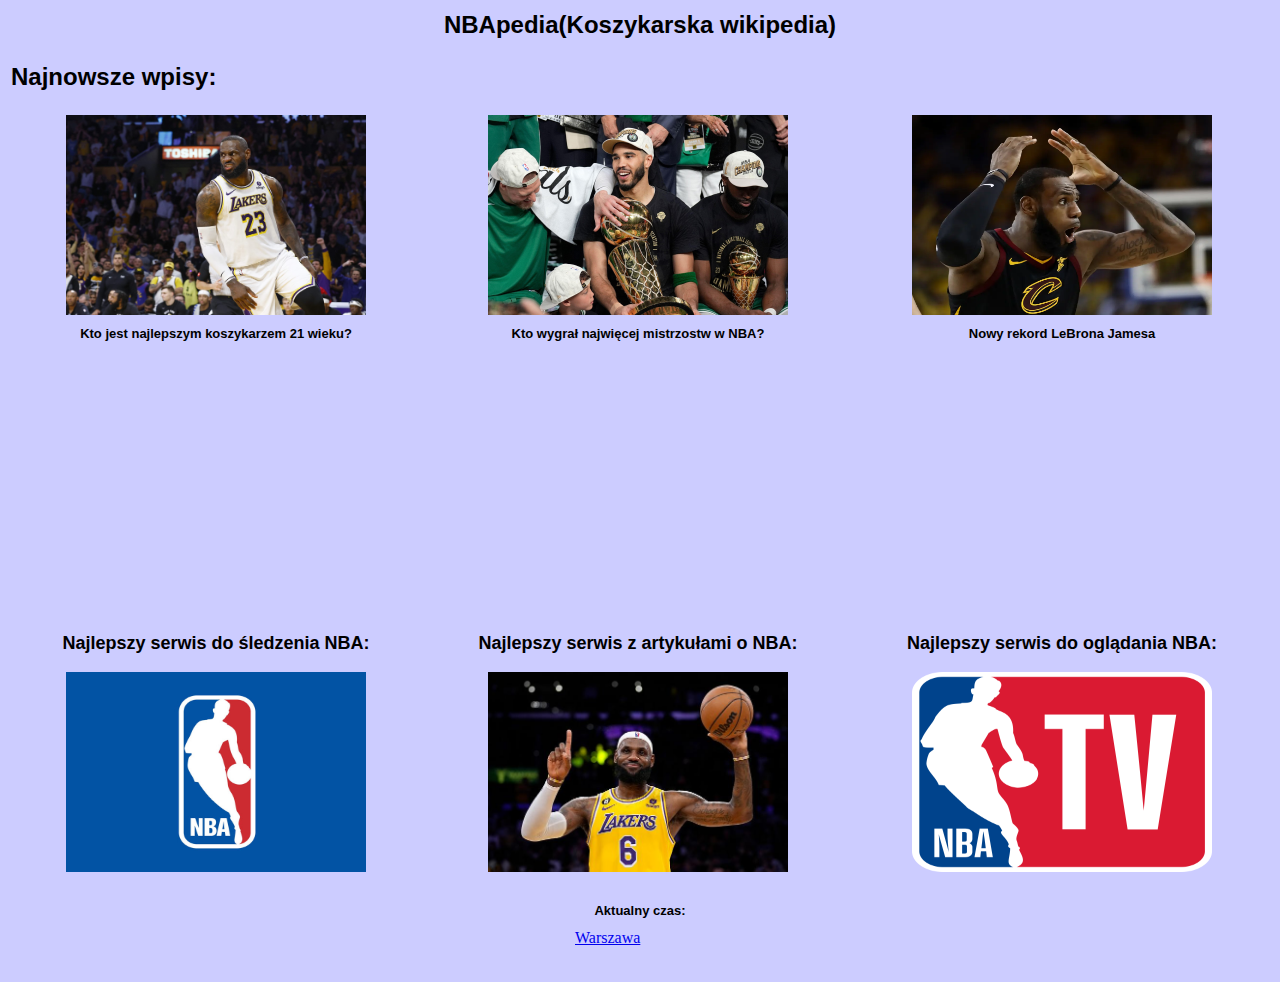
<file: index.html>
<html>
    <head>
        <title>
            NBApedia(Koszykarska wikipedia)
        </title>
        <link rel="stylesheet" type="text/css" href="style.css"        
    </head>
    <body bgcolor="#CCCCFF">
        
        <table border="0" height="100%" width="100%">
                
                <tr>
                        <td valign="top" height="50px" widht="1000px" colspan="3" ><center><h1><b>NBApedia(Koszykarska wikipedia)</b></h1></center></td>
                </tr>
                <tr>
                        <td colspan="3" valign="top" height="50px" widht="1000px">
                                <h1>Najnowsze wpisy:</h1>
                        </td>
                </tr>
                <tr>
                        <td valign="top" widht="30%" height="70%">
                                
                                <center><a href="najlepszykoszykarz.html"><img src="GettyImages-2150495509-1400x977.jpg" width="300px" height="200px"   border="0" class="thumbnail"></a></center>
                               <center><h2>Kto jest najlepszym koszykarzem 21 wieku?</h2></center>
                        </td>
                        <td valign="top" widht="30%" height="70%">  
                                <center><a href="mistostwanba.html"> <center><img src="Boston-Celtics.jpg" width="300px" height="200px" border="0" class="thumbnail"></a></center></center>
                                <center><h2>Kto wygrał najwięcej mistrzostw w NBA?</h2></center>
                        </td>
                        <td valign="top" widht="30%" height="70%">
                                <center><a href="rekordlebron.html"><center><img src="5b97efb12badb93c817e222b.jpg" width="300px" height="200px" border="0" class="thumbnail"></center></a></center>
                                <center><h2>Nowy rekord LeBrona Jamesa</h2></center> 
                        </td>
                
                        
                </tr>
                <tr>
                        <td valign="top" widht="30%" height="70%">
                                <h3><center>Najlepszy serwis do śledzenia NBA:</center></h3>
                                
                                <center><a href="https://www.nba.com/games"><center><img src="nba-logo.jpg"  width="300px" height="200px" border="0" class="thumbnail" ></center></a></center>
                        </td>
                        <td valign="top">
                                <h3><center>Najlepszy serwis z artykułami o NBA:</center></h3>
                                
                                <center><a href="https://probasket.pl/"><center><img src="z29442734Q,Thunder-Lakers-Basketball.jpg"  width="300px" height="200px" border="0" class="thumbnail"></center></a></center>
                        </td>
                        <td valign="top">
                                <h3><center>Najlepszy serwis do oglądania NBA:</center></h3>
                                
                                <center><a href="https://www.nba.com/league-pass-purchase  "><center><img src="NBA_TV.svg.jpg"  width="300px" height="200px" border="0"  class="thumbnail"></center></a></center>
                                
                        </td>
                </tr>       
        </table>
        <center><h2>Aktualny czas:</h2></center>
        <!-- clock widget start -->
<script type="text/javascript"> var css_file=document.createElement("link"); css_file.setAttribute("rel","stylesheet"); css_file.setAttribute("type","text/css"); css_file.setAttribute("href","https://s.bookcdn.com//css/cl/bw-cl-120x45.css?v=0.0.1"); document.getElementsByTagName("head")[0].appendChild(css_file); </script> <div id="tw_6_126128716"><div style="width:130px; height:45px; margin: 0 auto;"><a href="https://booked.com.pl/time/warsaw-326">Warszawa</a><br/></div></div> <script type="text/javascript"> function setWidgetData_126128716(data){ if(typeof(data) != 'undefined' && data.results.length > 0) { for(var i = 0; i < data.results.length; ++i) { var objMainBlock = ''; var params = data.results[i]; objMainBlock = document.getElementById('tw_'+params.widget_type+'_'+params.widget_id); if(objMainBlock !== null) objMainBlock.innerHTML = params.html_code; } } } var clock_timer_126128716 = -1; widgetSrc = "https://widgets.booked.net/time/info?ver=2;domid=594;type=6;id=126128716;scode=124;city_id=;wlangid=18;mode=1;details=0;background=ffffff;border_color=ffffff;color=333333;add_background=a0a1a1;add_color=08488d;head_color=333333;border=0;transparent=0"; var widgetUrl = location.href; widgetSrc += '&ref=' + widgetUrl; var wstrackId = ""; if (wstrackId) { widgetSrc += ';wstrackId=' + wstrackId + ';' } var timeBookedScript = document.createElement("script"); timeBookedScript.setAttribute("type", "text/javascript"); timeBookedScript.src = widgetSrc; document.body.appendChild(timeBookedScript); </script>
<!-- clock widget end -->

            <style>
    h1{     font-family: 'Gill Sans', 'Gill Sans MT', Calibri, 'Trebuchet MS', sans-serif;
            font-size: x-large;
            color: black;
    }
    h2{     font-family: "Neuehaasgrotesktext 400", sans-serif;
            font-size: small;
            color:black
    }
    h3{     font-family: 'Gill Sans', 'Gill Sans MT', Calibri, 'Trebuchet MS', sans-serif;
            font-size: large;
            color: "#f3f7fa";
            
            
    }
    h4{     font-family: 'Gill Sans', 'Gill Sans MT', Calibri, 'Trebuchet MS', sans-serif;
            font-size: large;
            color 
    }
    </style>
    </body>
</html>
</file>
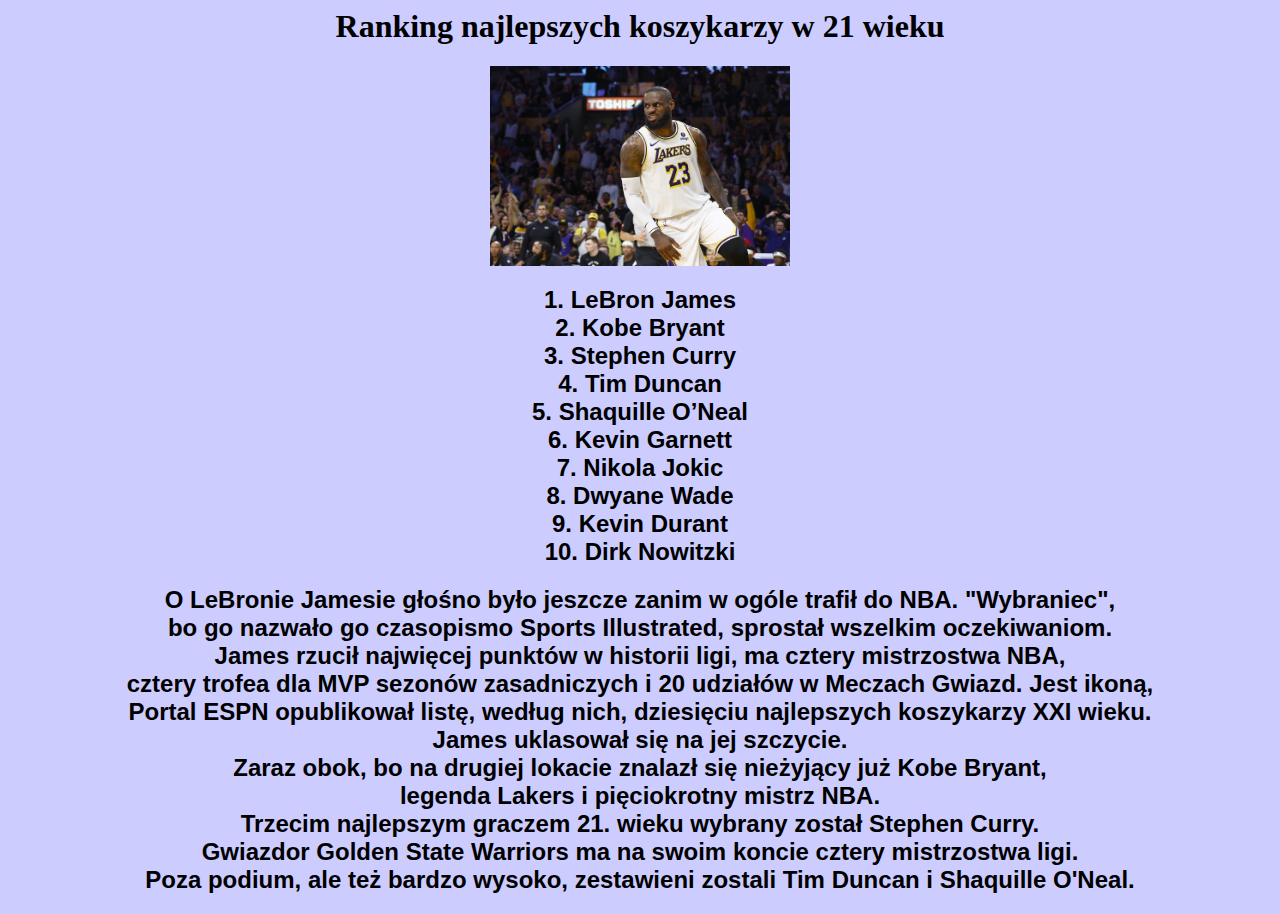
<file: czytajwiecej.html>
<html>
<head>
    <title>Ranking najlepszych koszykarzy</title>
</head>
<body bgcolor="#CCCCFF">
    <h1><center><b>Ranking najlepszych koszykarzy w 21 wieku</b></center></h1> 
    <center><img src="GettyImages-2150495509-1400x977.jpg" width="300px" height="200px" border="0"> </center>
    <h2><center>1. LeBron James<br>
      
      2. Kobe Bryant<br>
     
      3. Stephen Curry<br>
      
      4. Tim Duncan<br>
    
      5. Shaquille O’Neal<br>
      
      6. Kevin Garnett<br>
      
      7. Nikola Jokic<br>
      
      8. Dwyane Wade<br>
      
      9. Kevin Durant<br>
      
      10. Dirk Nowitzki<br></center></h2>
      <center><h2>
        O LeBronie Jamesie głośno było jeszcze zanim w ogóle trafił do NBA. "Wybraniec",<br>
         bo go nazwało go czasopismo Sports Illustrated, sprostał wszelkim oczekiwaniom.<br>

James rzucił najwięcej punktów w historii ligi, ma cztery mistrzostwa NBA,<br>
 cztery trofea dla MVP sezonów zasadniczych i 20 udziałów w Meczach Gwiazd. Jest ikoną,<br> 

Portal ESPN opublikował listę, według nich, dziesięciu najlepszych koszykarzy XXI wieku.<br>
 James uklasował się na jej szczycie.<br>

Zaraz obok, bo na drugiej lokacie znalazł się nieżyjący już Kobe Bryant,<br>
 legenda Lakers i pięciokrotny mistrz NBA.<br>

Trzecim najlepszym graczem 21. wieku wybrany został Stephen Curry.<br>
 Gwiazdor Golden State Warriors ma na swoim koncie cztery mistrzostwa ligi.<br>
  Poza podium, ale też bardzo wysoko, zestawieni zostali Tim Duncan i Shaquille O'Neal.<br>
      </h2></center>
      
<style>
        h2{font-family: 'Gill Sans', 'Gill Sans MT', Calibri, 'Trebuchet MS', sans-serif;
          font-size: x-large;
}
</style>   
</body>
</html>
</file>
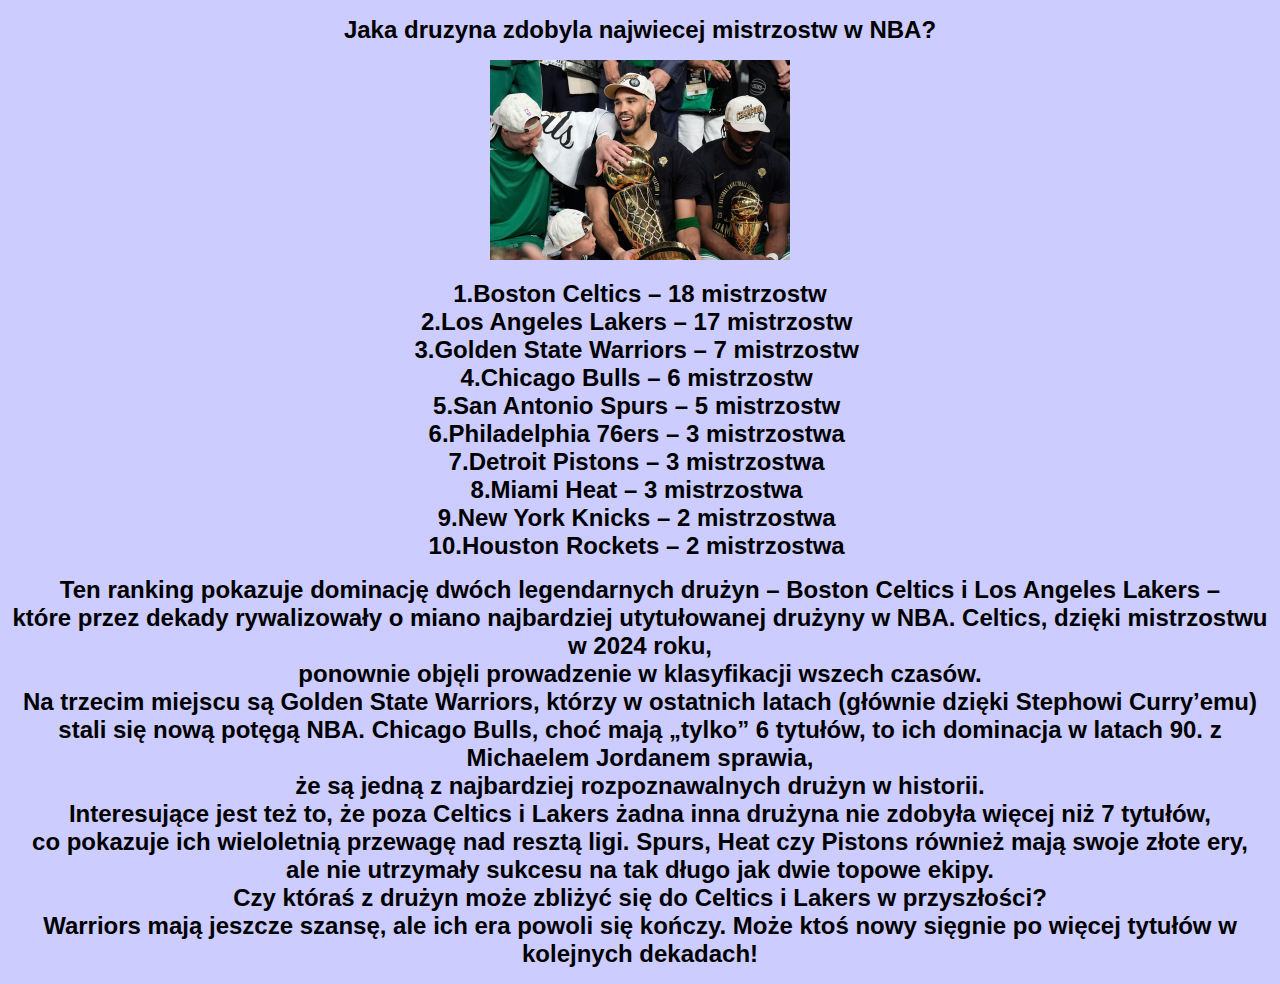
<file: czytajwiecej2.html>
<!DOCTYPE html>
<html lang="en">
<head>
    <title>Jaka druzyna zdobyla najwiecej mistrzostw w NBA?</title>
</head>
<body bgcolor="#CCCCFF">
    <h1><b><center>Jaka druzyna zdobyla najwiecej mistrzostw w NBA?</center></b></h1>
    <center><img src="Boston-Celtics.jpg" width="300px" height="200px" border="0"> </center>
    <h1>
<center>1.Boston Celtics – 18 mistrzostw </br>
2.Los Angeles Lakers – 17 mistrzostw ​</br>
3.Golden State Warriors – 7 mistrzostw ​​</br>
4.Chicago Bulls – 6 mistrzostw ​​</br>
5.San Antonio Spurs – 5 mistrzostw ​</br>
6.Philadelphia 76ers – 3 mistrzostwa ​</br>​
7.Detroit Pistons – 3 mistrzostwa ​</br>
8.Miami Heat – 3 mistrzostwa ​​</br>
9.New York Knicks – 2 mistrzostwa ​</br>
10.Houston Rockets – 2 mistrzostwa ​</br></center></h1>
<center><h1>Ten ranking pokazuje dominację dwóch legendarnych drużyn – Boston Celtics i Los Angeles Lakers –</br>
     które przez dekady rywalizowały o miano najbardziej utytułowanej drużyny w NBA. Celtics, dzięki mistrzostwu w 2024 roku,</br>
     ponownie objęli prowadzenie w klasyfikacji wszech czasów.</br>
    Na trzecim miejscu są Golden State Warriors, którzy w ostatnich latach (głównie dzięki Stephowi Curry’emu)</br>
     stali się nową potęgą NBA. Chicago Bulls, choć mają „tylko” 6 tytułów, to ich dominacja w latach 90. z Michaelem Jordanem sprawia,</br>
      że są jedną z najbardziej rozpoznawalnych drużyn w historii.</br>
    Interesujące jest też to, że poza Celtics i Lakers żadna inna drużyna nie zdobyła więcej niż 7 tytułów,</br>
     co pokazuje ich wieloletnią przewagę nad resztą ligi. Spurs, Heat czy Pistons również mają swoje złote ery,</br>
      ale nie utrzymały sukcesu na tak długo jak dwie topowe ekipy.</br>
    Czy któraś z drużyn może zbliżyć się do Celtics i Lakers w przyszłości?</br>
     Warriors mają jeszcze szansę, ale ich era powoli się kończy. Może ktoś nowy sięgnie po więcej tytułów w kolejnych dekadach!</br></h1></center>
    <style>h1{
        font-family: 'Gill Sans', 'Gill Sans MT', Calibri, 'Trebuchet MS', sans-serif;
        font-size: x-large;
    }
    h3{     font-family: 'Gill Sans', 'Gill Sans MT', Calibri, 'Trebuchet MS', sans-serif;
            font-size: large;
            color: "#f3f7fa";
            
            
    }
    </style>
</body>
</html>
</file>
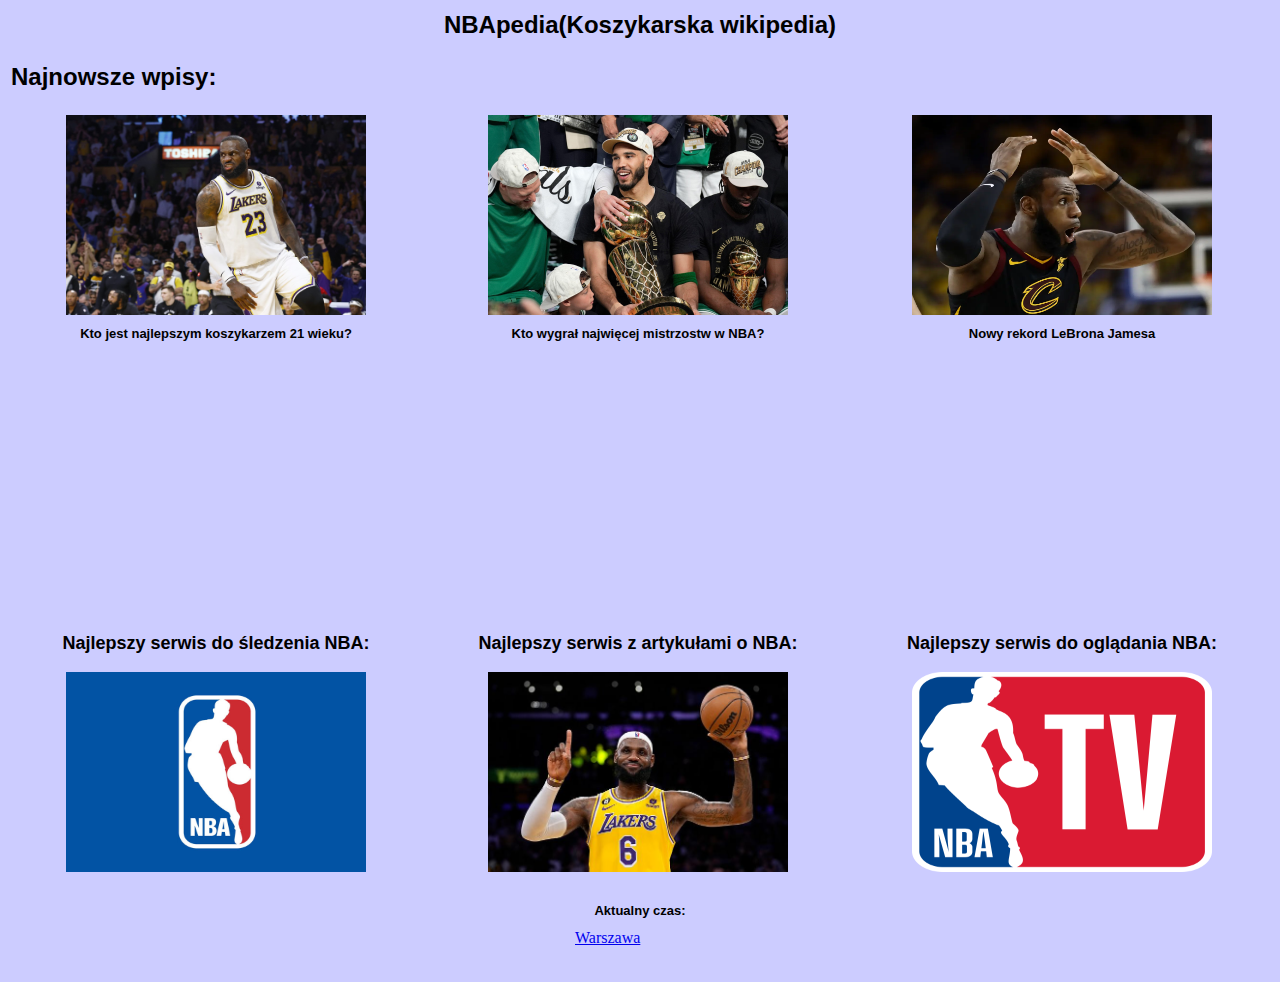
<file: koszykowkastrona.html>
<html>
    <head>
        <title>
            NBApedia(Koszykarska wikipedia)
        </title>
        <link rel="stylesheet" type="text/css" href="style.css"        
    </head>
    <body bgcolor="#CCCCFF">
        
        <table border="0" height="100%" width="100%">
                
                <tr>
                        <td valign="top" height="50px" widht="1000px" colspan="3" ><center><h1><b>NBApedia(Koszykarska wikipedia)</b></h1></center></td>
                </tr>
                <tr>
                        <td colspan="3" valign="top" height="50px" widht="1000px">
                                <h1>Najnowsze wpisy:</h1>
                        </td>
                </tr>
                <tr>
                        <td valign="top" widht="30%" height="70%">
                                
                                <center><a href="najlepszykoszykarz.html"><img src="GettyImages-2150495509-1400x977.jpg" width="300px" height="200px"   border="0" class="thumbnail"></a></center>
                               <center><h2>Kto jest najlepszym koszykarzem 21 wieku?</h2></center>
                        </td>
                        <td valign="top" widht="30%" height="70%">  
                                <center><a href="mistostwanba.html"> <center><img src="Boston-Celtics.jpg" width="300px" height="200px" border="0" class="thumbnail"></a></center></center>
                                <center><h2>Kto wygrał najwięcej mistrzostw w NBA?</h2></center>
                        </td>
                        <td valign="top" widht="30%" height="70%">
                                <center><a href="rekordlebron.html"><center><img src="5b97efb12badb93c817e222b.jpg" width="300px" height="200px" border="0" class="thumbnail"></center></a></center>
                                <center><h2>Nowy rekord LeBrona Jamesa</h2></center> 
                        </td>
                
                        
                </tr>
                <tr>
                        <td valign="top" widht="30%" height="70%">
                                <h3><center>Najlepszy serwis do śledzenia NBA:</center></h3>
                                
                                <center><a href="https://www.nba.com/games"><center><img src="nba-logo.jpg"  width="300px" height="200px" border="0" class="thumbnail" ></center></a></center>
                        </td>
                        <td valign="top">
                                <h3><center>Najlepszy serwis z artykułami o NBA:</center></h3>
                                
                                <center><a href="https://probasket.pl/"><center><img src="z29442734Q,Thunder-Lakers-Basketball.jpg"  width="300px" height="200px" border="0" class="thumbnail"></center></a></center>
                        </td>
                        <td valign="top">
                                <h3><center>Najlepszy serwis do oglądania NBA:</center></h3>
                                
                                <center><a href="https://www.nba.com/league-pass-purchase  "><center><img src="NBA_TV.svg.jpg"  width="300px" height="200px" border="0"  class="thumbnail"></center></a></center>
                                
                        </td>
                </tr>       
        </table>
        <center><h2>Aktualny czas:</h2></center>
        <!-- clock widget start -->
<script type="text/javascript"> var css_file=document.createElement("link"); css_file.setAttribute("rel","stylesheet"); css_file.setAttribute("type","text/css"); css_file.setAttribute("href","https://s.bookcdn.com//css/cl/bw-cl-120x45.css?v=0.0.1"); document.getElementsByTagName("head")[0].appendChild(css_file); </script> <div id="tw_6_126128716"><div style="width:130px; height:45px; margin: 0 auto;"><a href="https://booked.com.pl/time/warsaw-326">Warszawa</a><br/></div></div> <script type="text/javascript"> function setWidgetData_126128716(data){ if(typeof(data) != 'undefined' && data.results.length > 0) { for(var i = 0; i < data.results.length; ++i) { var objMainBlock = ''; var params = data.results[i]; objMainBlock = document.getElementById('tw_'+params.widget_type+'_'+params.widget_id); if(objMainBlock !== null) objMainBlock.innerHTML = params.html_code; } } } var clock_timer_126128716 = -1; widgetSrc = "https://widgets.booked.net/time/info?ver=2;domid=594;type=6;id=126128716;scode=124;city_id=;wlangid=18;mode=1;details=0;background=ffffff;border_color=ffffff;color=333333;add_background=a0a1a1;add_color=08488d;head_color=333333;border=0;transparent=0"; var widgetUrl = location.href; widgetSrc += '&ref=' + widgetUrl; var wstrackId = ""; if (wstrackId) { widgetSrc += ';wstrackId=' + wstrackId + ';' } var timeBookedScript = document.createElement("script"); timeBookedScript.setAttribute("type", "text/javascript"); timeBookedScript.src = widgetSrc; document.body.appendChild(timeBookedScript); </script>
<!-- clock widget end -->

            <style>
    h1{     font-family: 'Gill Sans', 'Gill Sans MT', Calibri, 'Trebuchet MS', sans-serif;
            font-size: x-large;
            color: black;
    }
    h2{     font-family: "Neuehaasgrotesktext 400", sans-serif;
            font-size: small;
            color:black
    }
    h3{     font-family: 'Gill Sans', 'Gill Sans MT', Calibri, 'Trebuchet MS', sans-serif;
            font-size: large;
            color: "#f3f7fa";
            
            
    }
    h4{     font-family: 'Gill Sans', 'Gill Sans MT', Calibri, 'Trebuchet MS', sans-serif;
            font-size: large;
            color 
    }
    </style>
    </body>
</html>
</file>
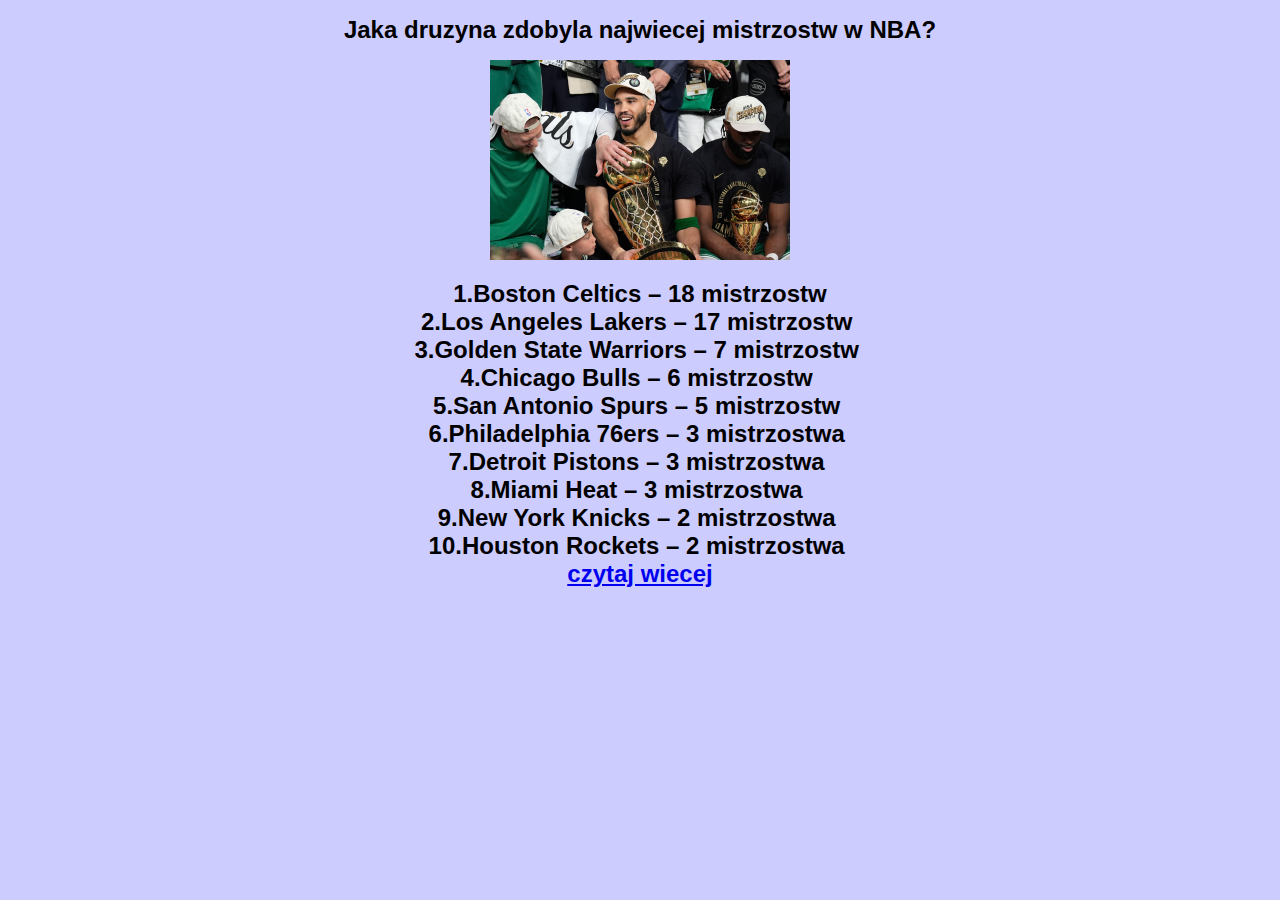
<file: mistostwanba.html>
<!DOCTYPE html>
<html lang="en">
<head>
    <title>Jaka druzyna zdobyla najwiecej mistrzostw w NBA?</title>
</head>
<body bgcolor="#CCCCFF">
    <h1><b><center>Jaka druzyna zdobyla najwiecej mistrzostw w NBA?</center></b></h1>
    <center><img src="Boston-Celtics.jpg" width="300px" height="200px" border="0"> </center>
    <h1>
<center>1.Boston Celtics – 18 mistrzostw </br>
2.Los Angeles Lakers – 17 mistrzostw ​</br>
3.Golden State Warriors – 7 mistrzostw ​​</br>
4.Chicago Bulls – 6 mistrzostw ​​</br>
5.San Antonio Spurs – 5 mistrzostw ​</br>
6.Philadelphia 76ers – 3 mistrzostwa ​</br>​
7.Detroit Pistons – 3 mistrzostwa ​</br>
8.Miami Heat – 3 mistrzostwa ​​</br>
9.New York Knicks – 2 mistrzostwa ​</br>
10.Houston Rockets – 2 mistrzostwa ​</br></center>
<center><a href="czytajwiecej2.html">czytaj wiecej</a></center></h1>
    <style>h1{
        font-family: 'Gill Sans', 'Gill Sans MT', Calibri, 'Trebuchet MS', sans-serif;
        font-size: x-large;
    }
    h3{     font-family: 'Gill Sans', 'Gill Sans MT', Calibri, 'Trebuchet MS', sans-serif;
            font-size: large;
            color: "#f3f7fa";
            
            
    }
    </style>
</body>
</html>
</file>
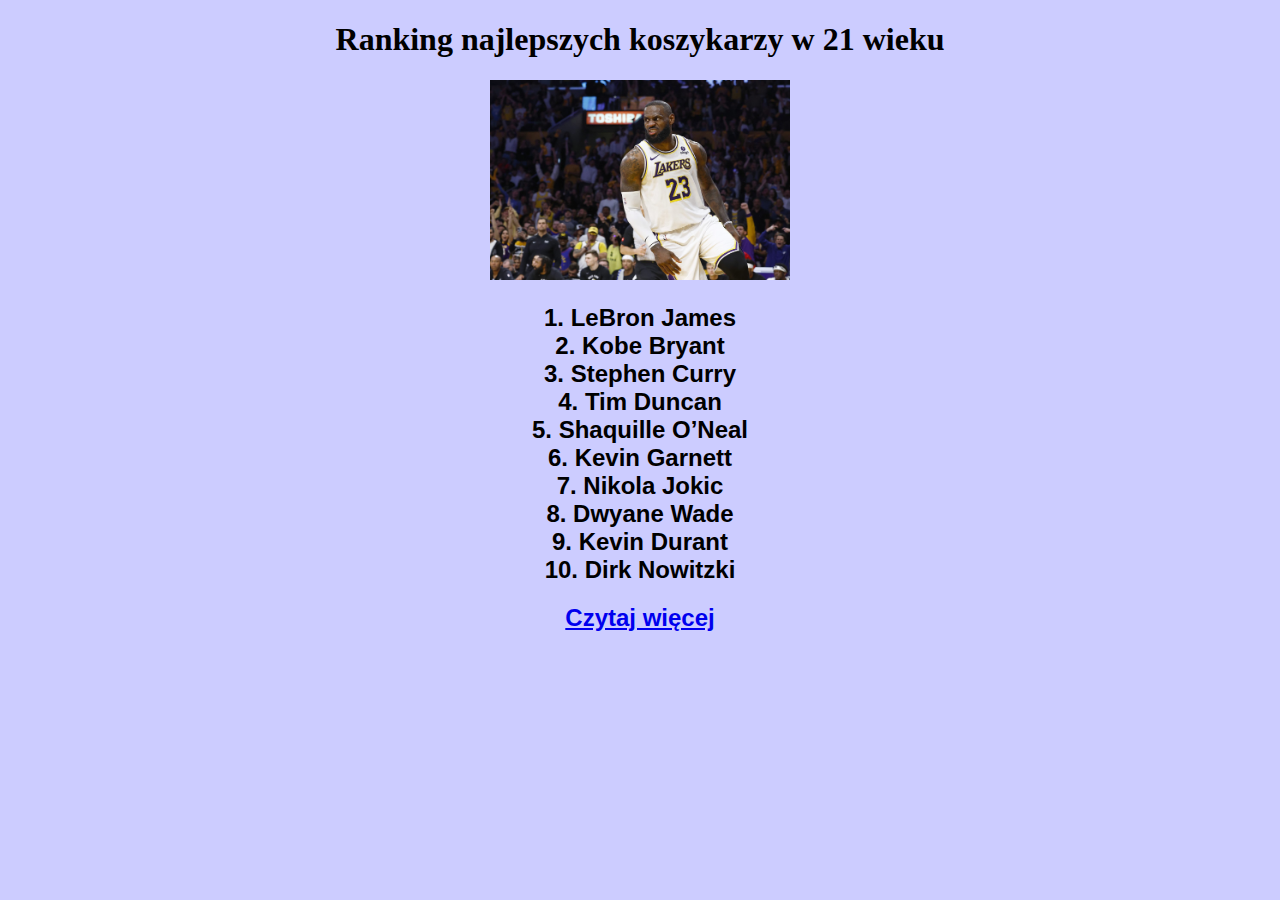
<file: najlepszykoszykarz.html>
<!DOCTYPE html>
<html>
<head>
    <title>Ranking najlepszych koszykarzy</title>
</head>
<body bgcolor="#CCCCFF">
    <h1><center><b>Ranking najlepszych koszykarzy w 21 wieku</b></center></h1> 
    <center><img src="GettyImages-2150495509-1400x977.jpg" width="300px" height="200px" border="0"> </center>
    <h2><center>1. LeBron James<br>
      
      2. Kobe Bryant<br>
     
      3. Stephen Curry<br>
      
      4. Tim Duncan<br>
    
      5. Shaquille O’Neal<br>
      
      6. Kevin Garnett<br>
      
      7. Nikola Jokic<br>
      
      8. Dwyane Wade<br>
      
      9. Kevin Durant<br>
      
      10. Dirk Nowitzki<br></center></h2>
      <h2>
        <a href="czytajwiecej.html"><center><h2>Czytaj więcej</h2></center></a>
      </h2>
      <h2>
        


      </h2>
      
<style>
        h2{font-family: 'Gill Sans', 'Gill Sans MT', Calibri, 'Trebuchet MS', sans-serif;
          font-size: x-large;
}
</style>   
</body>
</html>
</file>
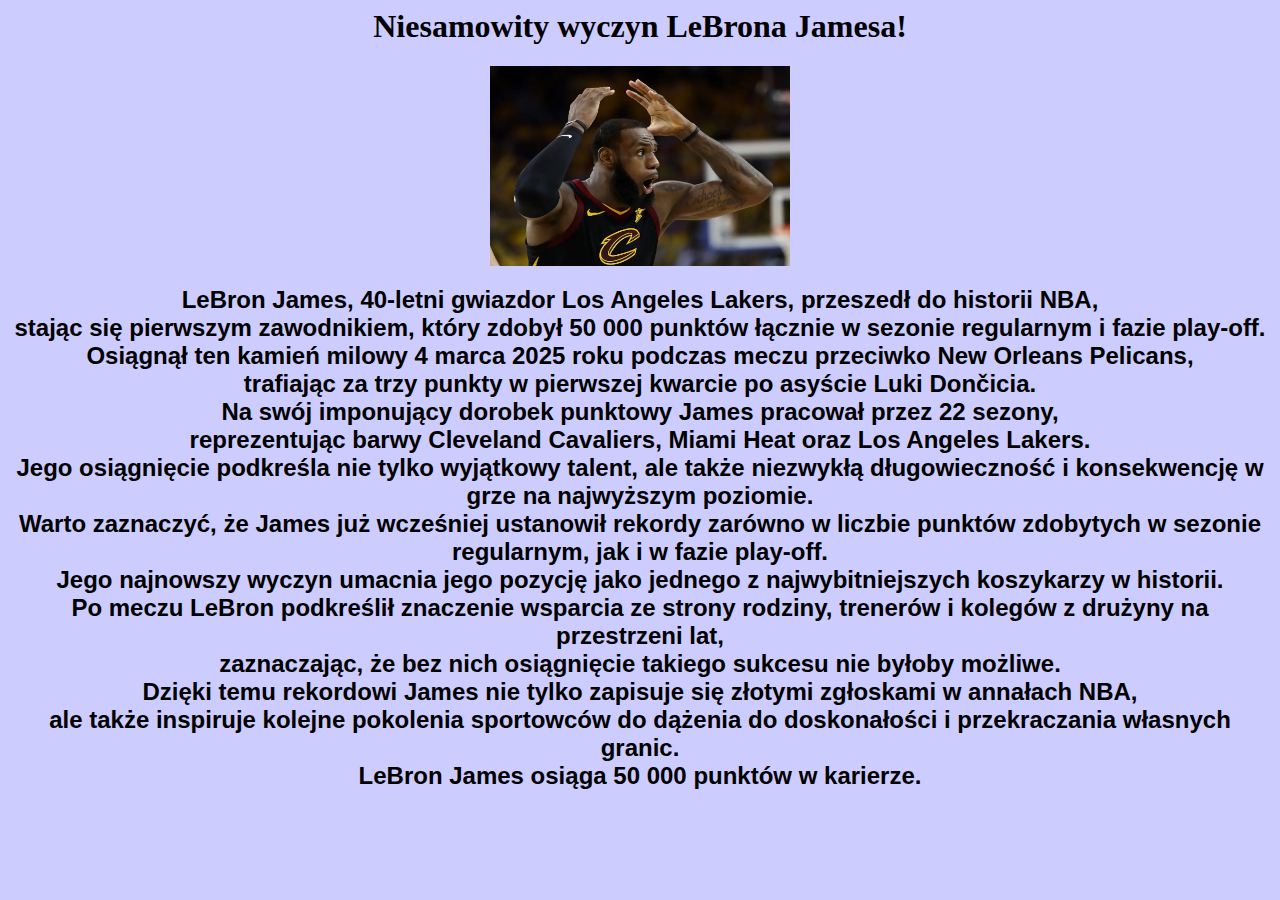
<file: rekordlebron.html>
<html>
<head>
    <title>Ranking najlepszych koszykarzy</title>
</head>
<body bgcolor="#CCCCFF">
    <h1><center><b>Niesamowity wyczyn LeBrona Jamesa!</b></center></h1>
    <center><img src="5b97efb12badb93c817e222b.jpg" width="300px" height="200px" border="0"> </center>
    <center><h2>LeBron James, 40-letni gwiazdor Los Angeles Lakers, przeszedł do historii NBA,</br>
         stając się pierwszym zawodnikiem, który zdobył 50 000 punktów łącznie w sezonie regularnym i fazie play-off.</br>
          Osiągnął ten kamień milowy 4 marca 2025 roku podczas meczu przeciwko New Orleans Pelicans,</br>
           trafiając za trzy punkty w pierwszej kwarcie po asyście Luki Dončicia. </br>
        Na swój imponujący dorobek punktowy James pracował przez 22 sezony,</br>
         reprezentując barwy Cleveland Cavaliers, Miami Heat oraz Los Angeles Lakers.</br>
          Jego osiągnięcie podkreśla nie tylko wyjątkowy talent, ale także niezwykłą długowieczność i konsekwencję w grze na najwyższym poziomie. </br>
        Warto zaznaczyć, że James już wcześniej ustanowił rekordy zarówno w liczbie punktów zdobytych w sezonie regularnym, jak i w fazie play-off.</br>
         Jego najnowszy wyczyn umacnia jego pozycję jako jednego z najwybitniejszych koszykarzy w historii. </br>
        Po meczu LeBron podkreślił znaczenie wsparcia ze strony rodziny, trenerów i kolegów z drużyny na przestrzeni lat,</br>
         zaznaczając, że bez nich osiągnięcie takiego sukcesu nie byłoby możliwe.</br>
        Dzięki temu rekordowi James nie tylko zapisuje się złotymi zgłoskami w annałach NBA,</br>
         ale także inspiruje kolejne pokolenia sportowców do dążenia do doskonałości i przekraczania własnych granic.</br>
        LeBron James osiąga 50 000 punktów w karierze.</br> </h2></center>
      
<style>
        h2{font-family: 'Gill Sans', 'Gill Sans MT', Calibri, 'Trebuchet MS', sans-serif;
          font-size: x-large;
}
</style>   
</body>
</html>
</file>
<file: style.css>
.thumbnail{
    width: 300px;
    height: 200px;
  }
  .thumbnail:hover {
      position:relative;
      top:-10px;
      left:-15px;
      width:320px;
      height: 220px;;
      display:block;
      z-index:999;
      cursor: pointer;
      -webkit-transition-property: all;
      -webkit-transition-duration: 0.3s;
      -webkit-transition-timing-function: ease;
  }
</file>
